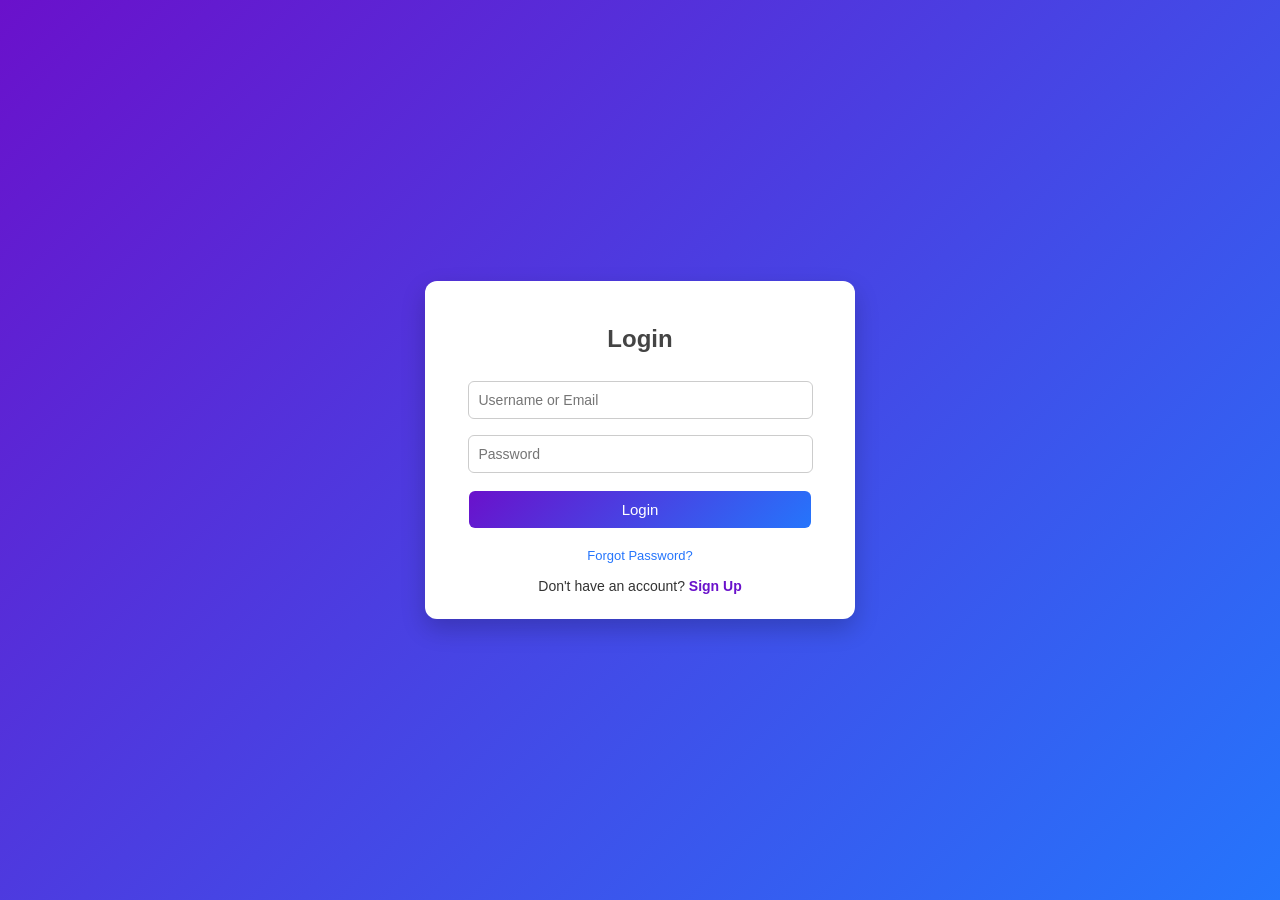
<file: frontend/auth.html>
<!DOCTYPE html>
<html lang="en">
<head>
  <meta charset="UTF-8">
  <title>AI Mental Support — Auth</title>
  <style>
    body {
      margin: 0;
      font-family: Arial, sans-serif;
      background: linear-gradient(135deg, #6a11cb, #2575fc);
      height: 100vh;
      display: flex;
      justify-content: center;
      align-items: center;
      color: #fff;
    }
    .auth-container {
      background: #fff;
      color: #333;
      width: 380px;
      padding: 25px;
      border-radius: 12px;
      box-shadow: 0 10px 25px rgba(0,0,0,0.2);
      text-align: center;
    }
    h2 {
      margin-bottom: 20px;
      color: #444;
    }
    input {
      width: 85%;
      padding: 10px;
      margin: 8px 0;
      border: 1px solid #ccc;
      border-radius: 6px;
      font-size: 14px;
    }
    button {
      width: 90%;
      padding: 10px;
      margin: 10px 0;
      border: none;
      border-radius: 6px;
      background: linear-gradient(135deg, #6a11cb, #2575fc);
      color: white;
      font-size: 15px;
      cursor: pointer;
      transition: background 0.3s;
    }
    button:hover {
      background: linear-gradient(135deg, #2575fc, #6a11cb);
    }
    .tab-switch {
      margin-top: 15px;
      font-size: 14px;
    }
    .tab-switch a {
      color: #6a11cb;
      text-decoration: none;
      font-weight: bold;
      cursor: pointer;
    }
    .forgot-password {
      font-size: 13px;
      margin-top: 10px;
      display: block;
      color: #2575fc;
      cursor: pointer;
    }
    .hidden {
      display: none;
    }
  </style>
</head>
<body>
  <div class="auth-container">
    <!-- Login Form -->
    <div id="login-form">
      <h2>Login</h2>
      <input type="text" id="li_username" placeholder="Username or Email" required>
      <input type="password" id="li_password" placeholder="Password" required>
      <button onclick="loginUser(event)">Login</button>
      <span class="forgot-password" onclick="alert('Forgot Password flow here!')">Forgot Password?</span>
      <div class="tab-switch">
        Don't have an account? <a onclick="toggleForms('signup')">Sign Up</a>
      </div>
    </div>

    <!-- Signup Form -->
    <div id="signup-form" class="hidden">
      <h2>Sign Up</h2>
      <input type="text" id="su_username" placeholder="Username" required>
      <input type="email" id="su_email" placeholder="Email" required>
      <input type="password" id="su_password" placeholder="Password" required>
      <button onclick="signupUser(event)">Sign Up</button>
      <div class="tab-switch">
        Already have an account? <a onclick="toggleForms('login')">Login</a>
      </div>
    </div>
  </div>

  <script>
    const API_BASE = "http://127.0.0.1:5000"; // backend port

    function toggleForms(form) {
      document.getElementById('login-form').classList.toggle('hidden', form === 'signup');
      document.getElementById('signup-form').classList.toggle('hidden', form === 'login');
    }

    async function signupUser(e) {
      e.preventDefault();
      const username = document.getElementById("su_username").value.trim();
      const email = document.getElementById("su_email").value.trim();
      const password = document.getElementById("su_password").value;

      const res = await fetch(`${API_BASE}/signup`, {
        method: "POST",
        headers: { "Content-Type": "application/json" },
        body: JSON.stringify({ username, email, password })
      });

      const data = await res.json();
      if (!res.ok) {
        alert(data.error || data.message || "Signup failed");
        return;
      }
      alert("Signup successful! Please login.");
      toggleForms('login');
    }

    async function loginUser(e) {
      e.preventDefault();
      const usernameOrEmail = document.getElementById("li_username").value.trim();
      const password = document.getElementById("li_password").value;

      const payload = { username: usernameOrEmail, password };

      const res = await fetch(`${API_BASE}/login`, {
        method: "POST",
        headers: { "Content-Type": "application/json" },
        body: JSON.stringify(payload)
      });

      const data = await res.json();
      if (!res.ok || !data.access_token) {
        alert(data.error || data.message || "Login failed");
        return;
      }

      localStorage.setItem("token", data.access_token);
      localStorage.setItem("username", data.username || usernameOrEmail);

      window.location.href = "index.html";
    }
  </script>
</body>
</html>
</file>
